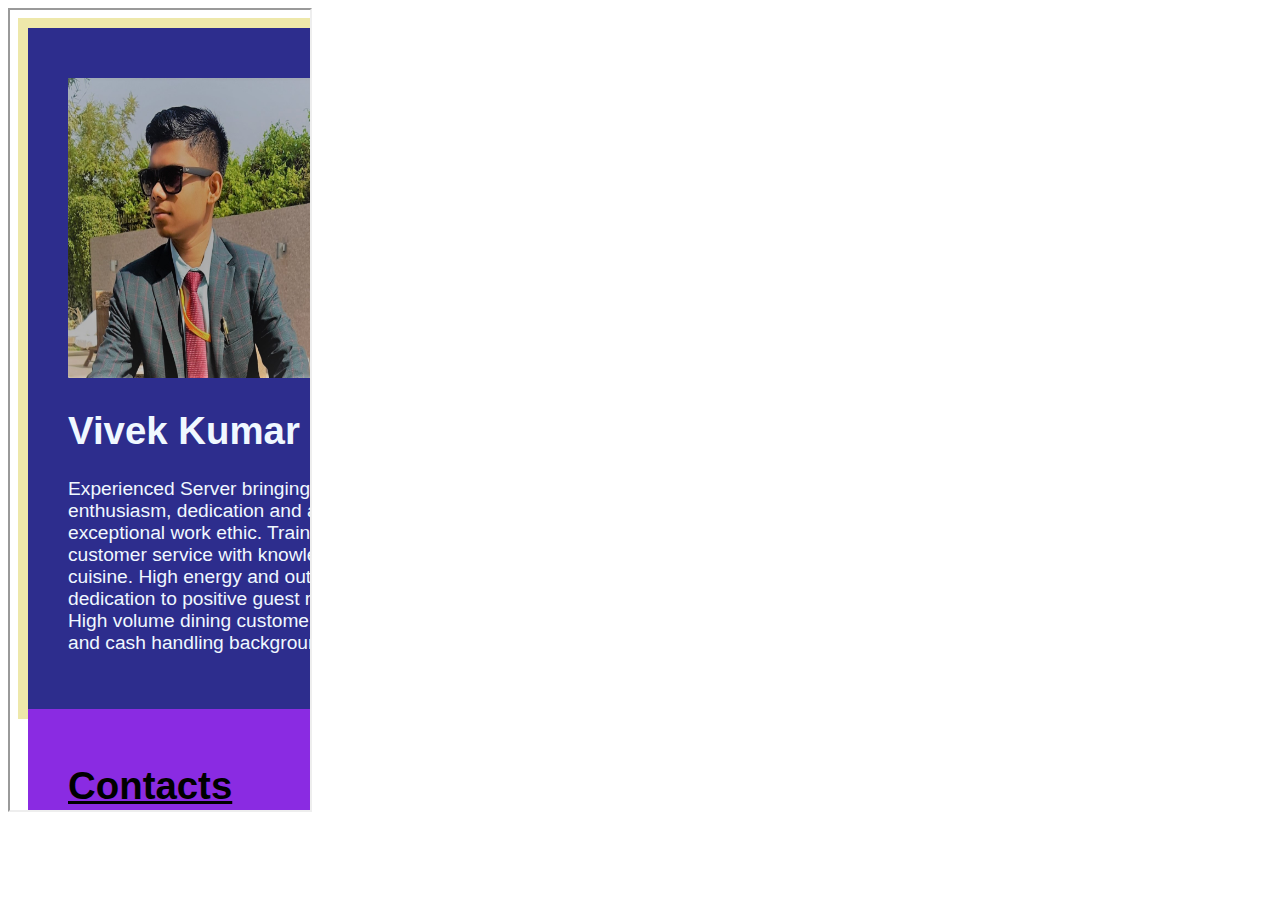
<file: Web prog tech/resume/index.html>
<!DOCTYPE html>
<html lang="en">
<head>
    <meta charset="UTF-8">
    <meta http-equiv="X-UA-Compatible" content="IE=edge">
    <meta name="viewport" content="width=device-width, initial-scale=1.0">
    <title>Home Page</title>
</head>
<body>
    <div>
        <iframe src="resume.html" frameborder="1" style="height: 800px;;"></iframe>
    </div>
</body>
</html>
</file>
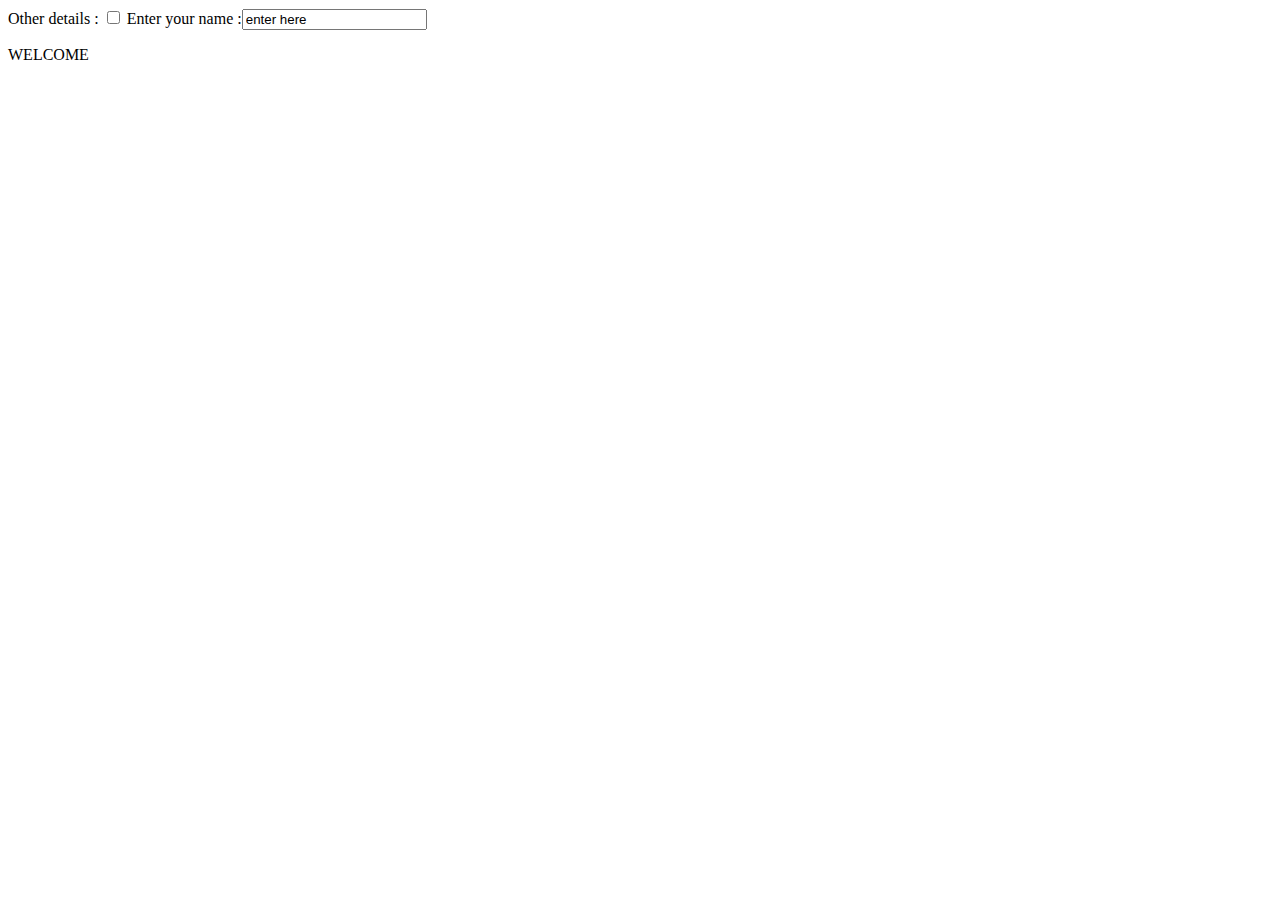
<file: Web prog tech/Day 4/dom1.html>
<html>
<head>
  <script type="text/javascript">
    function message()
    {
      console.log("message called ")
        document.getElementById("para1").innerHTML = "WELCOME  " + document.getElementById("tf").value
    }
    function enableTf()
    {
       if(document.getElementById("cb").checked==true)
          document.getElementById("tf").readOnly=false //make it editable
       else
        document.getElementById("tf").readOnly=true  //make it non editable
    }
  </script>
</head>
<body>
Other details : <input type="checkbox" id="cb" onchange="enableTf()" />
Enter your name :<input type="text" id="tf" readonly value="enter here" oninput="message()" />
<p id="para1">
  WELCOME
</p>
</body>
</html>
</file>
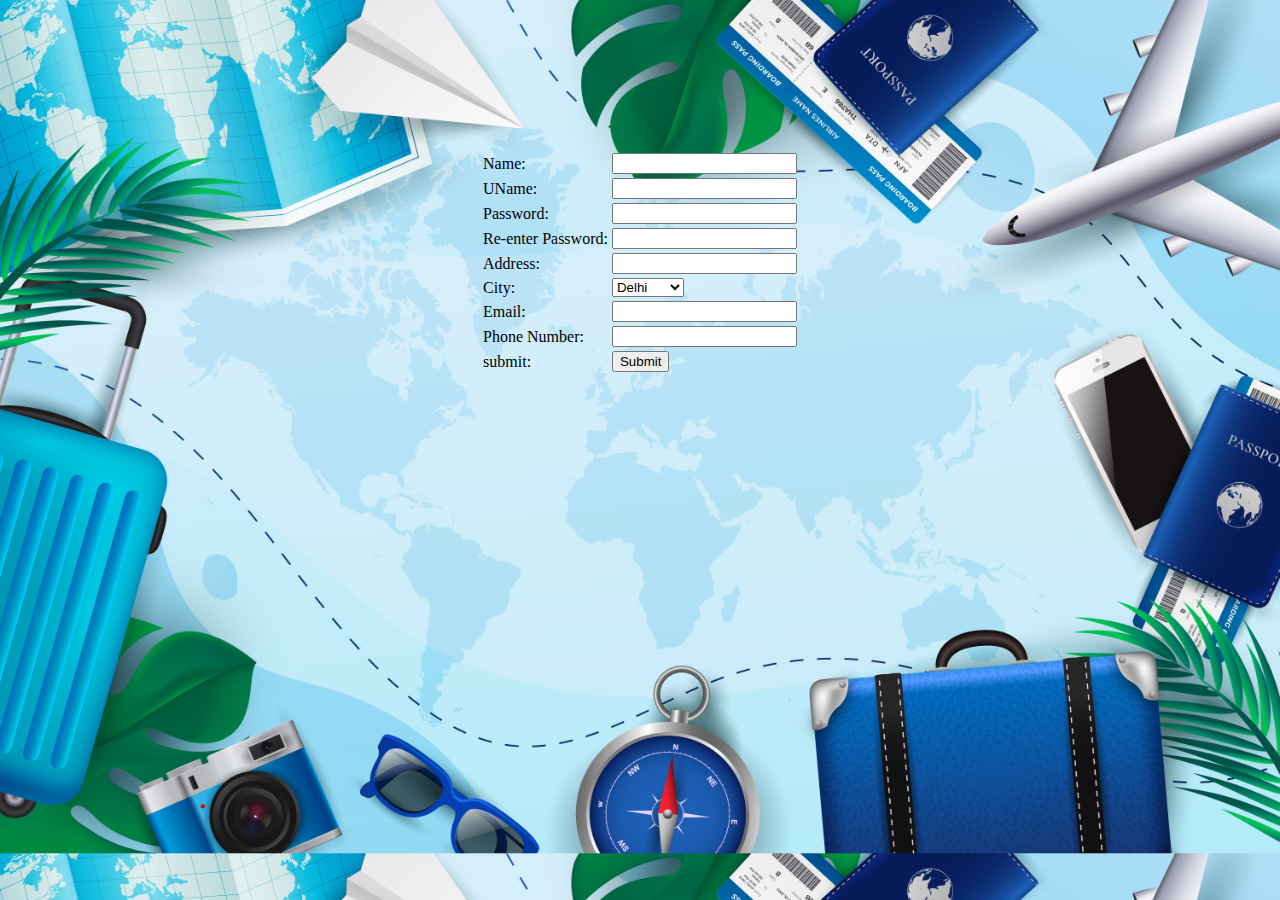
<file: Web prog tech/day-5/FormValidation.html>
<!DOCTYPE html>
<html lang="en">
<head>
    <meta charset="UTF-8">
    <meta http-equiv="X-UA-Compatible" content="IE=edge">
    <meta name="viewport" content="width=device-width, initial-scale=1.0">
    <title>Form Validation</title>
    <link rel="stylesheet" href="style.css">
</head>
<body>
    <div align="center" id="formDiv">
        <form action="">
            <table >
              <tr><td>Name:</td><td><input type="text" required pattern="[a-zA-Z]{4}"></td></tr>
              <tr><td>UName:</td><td><input type="text"></td></tr>
               <tr><td>Password: </td><td><input type="password"></td></tr>
               <tr><td>Re-enter Password: </td><td><input type="password"> </td></tr>
               <tr><td>Address: </td><td> <input type="text"> </td></tr>
               <tr><td>City: </td><td><select name="city" id="" >  
                <option value="1">Delhi</option>
                <option value="2">Mumbai</option>
                <option value="3">Chennai</option>
                <option value="4">Kolkata</option>
                
            </select> </td></tr>
               <tr><td>Email: </td><td><input type="email"> </td></tr>
               <tr><td> Phone Number: </td><td> <input type="text"> </td></tr>
               <tr><td>submit:  </td><td>  <input type="submit"> </td></tr>
            </table>
        </form>
    </div>
</body>
</html>
</file>
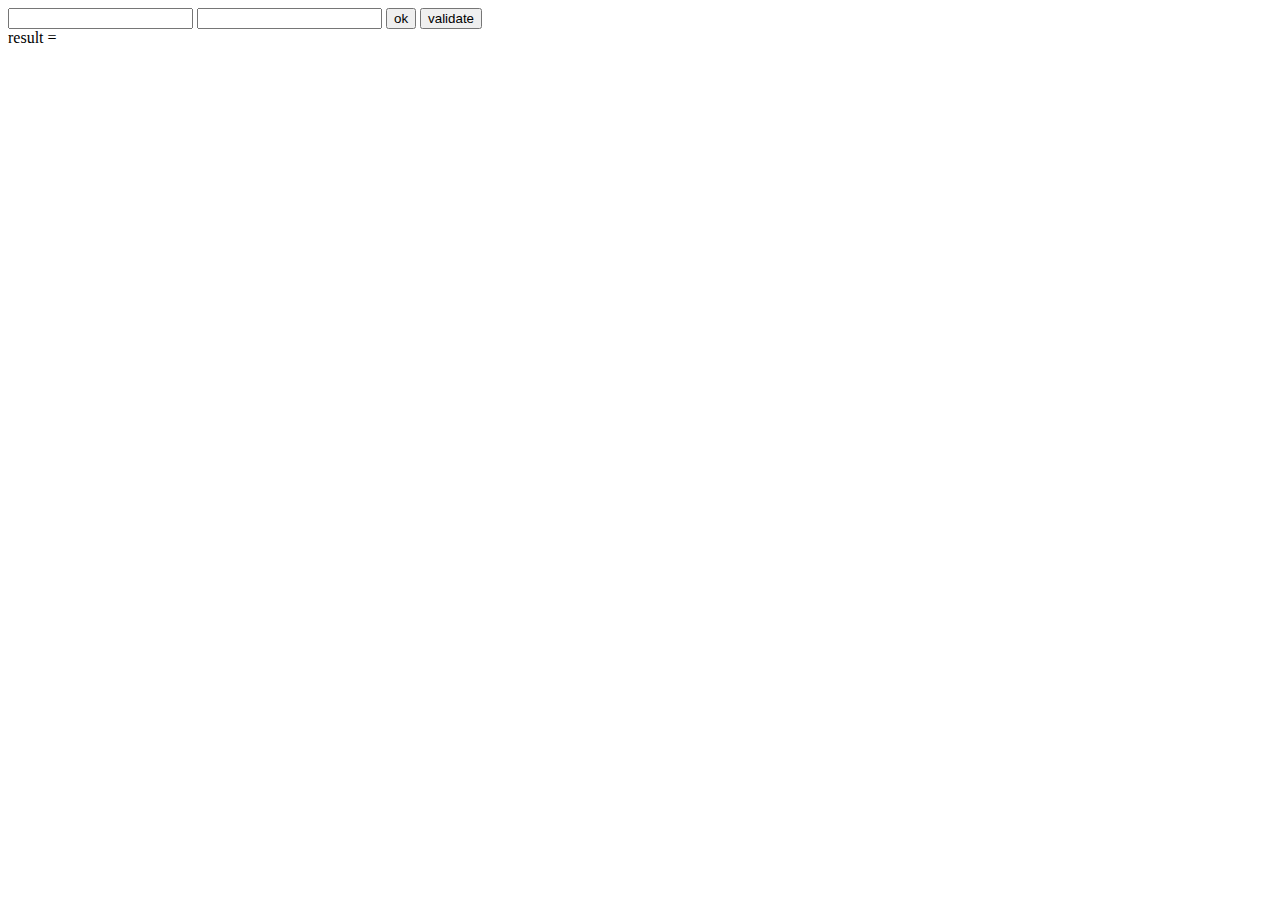
<file: Web prog tech/Day5/classex1.html>
<html>
    <head>
        <script>
            alert("Hello");
        </script>
        <script src="classjs1.js" ></script>
        <script>
        function sayHello()
        {
            alert("hello from function");
            console.log("welcome to javascript");
        }
        
        sayHello();
        </script>
        <script src="classcalculate.js">
        </script>
        <script> 
        function mycalculate()
        {
            var num1 = document.myform.num1.value;
            var num2 = document.myform.num2.value;

            var res =calculate(num1,num2,"+");
            document.getElementById("result").innerHTML="<b>"+res+"</b>"
            ;
        }
        </script>
    </head>

    <body>
        <form name="myform">
            <input type="number" name="num1" id="dtid1"  />
            <input type="number" name="num2" id="dtid2" />
            <input type="button" value="ok"  onclick="mycalculate()" />
            <input type="button" value="validate" onclick="validate()" />
            <br>
            result = <span id="result"></span>
        </form>
    </body>





</html>
</file>
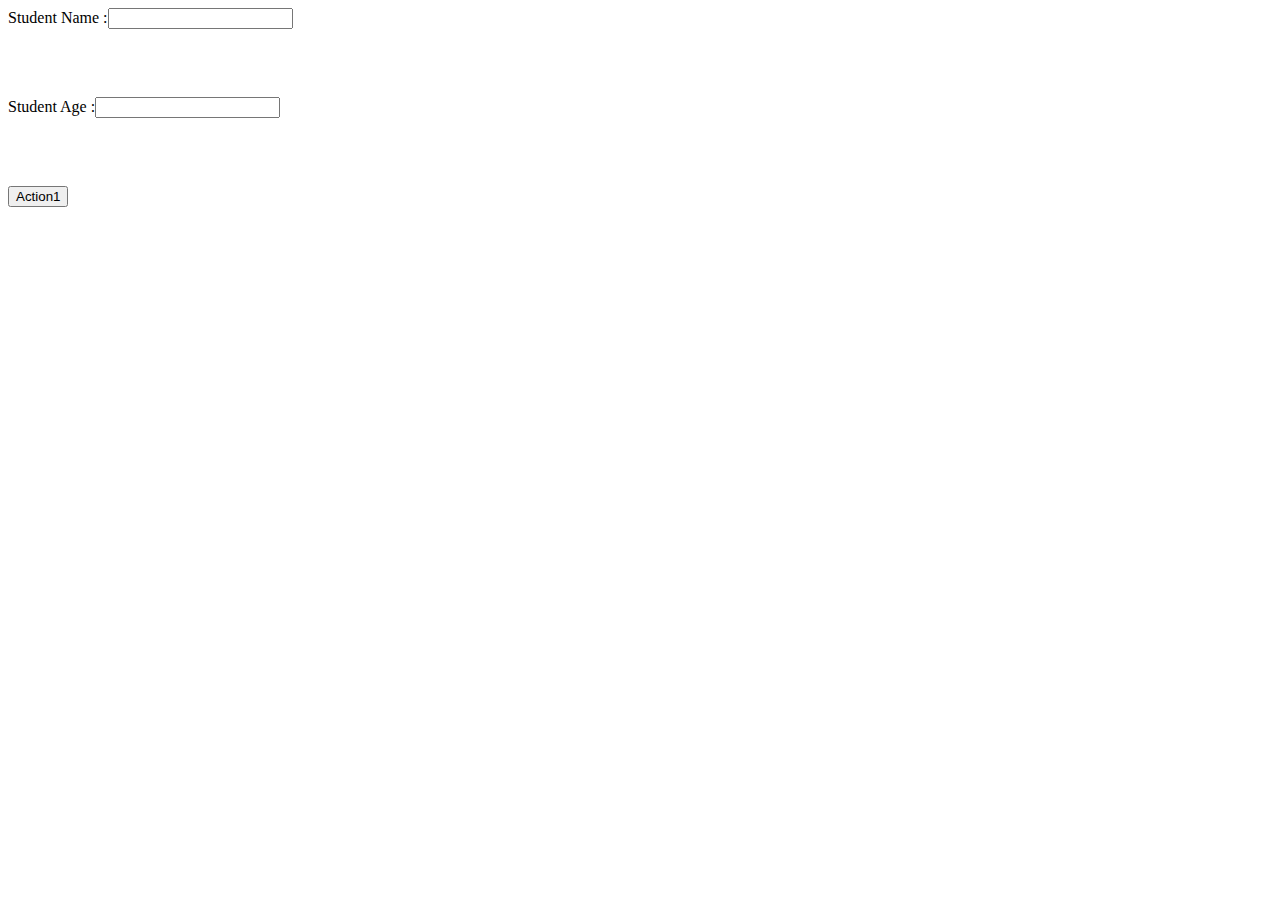
<file: Web prog tech/Day5/formvalidate4.html>
<html>
    <style>
        .errormessage
        {
            visibility: hidden;
        }
    </style>
    <script>
        function validate()
        {
            console.log("here")
    var name = document.forms["form1"]["studName"].value
            var age = document.forms["form1"]["studAge"].value
            console.log(name,age)

            if(name.trim()=="")
            {
    document.getElementsByClassName("errormessage")[0].style.visibility = 'visible'
            }
            else
            document.getElementsByClassName("errormessage")[0].style.visibility = 'hidden'
            if(age<10){
                alert("incorrect age") 
        document.getElementsByClassName("errormessage")[1].style.visibility = 'visible'
                return false;
            }
            else
            {
                document.getElementsByClassName("errormessage")[1].style.visibility = 'hidden'
                document.forms["form1"].action="one.html"
                return true;
            } 

        }

        function do2()
        {
            document.forms["form1"].action="g.html"
                document.forms["form1"].submit()
            
        }
    </script>
    <body>
        <form name="form1" onsubmit="return validate()">
            Student Name :<input type="text" name="studName" />
            <p class="errormessage">Name must be given</p>
            <br>
            Student Age :<input type="text" name="studAge" />
            <p class="errormessage">age must be more than 10</p>
            <br>
            <input type="submit"  value="Action1"> </input><br>
            

        </form>
    </body>
</html>
</file>
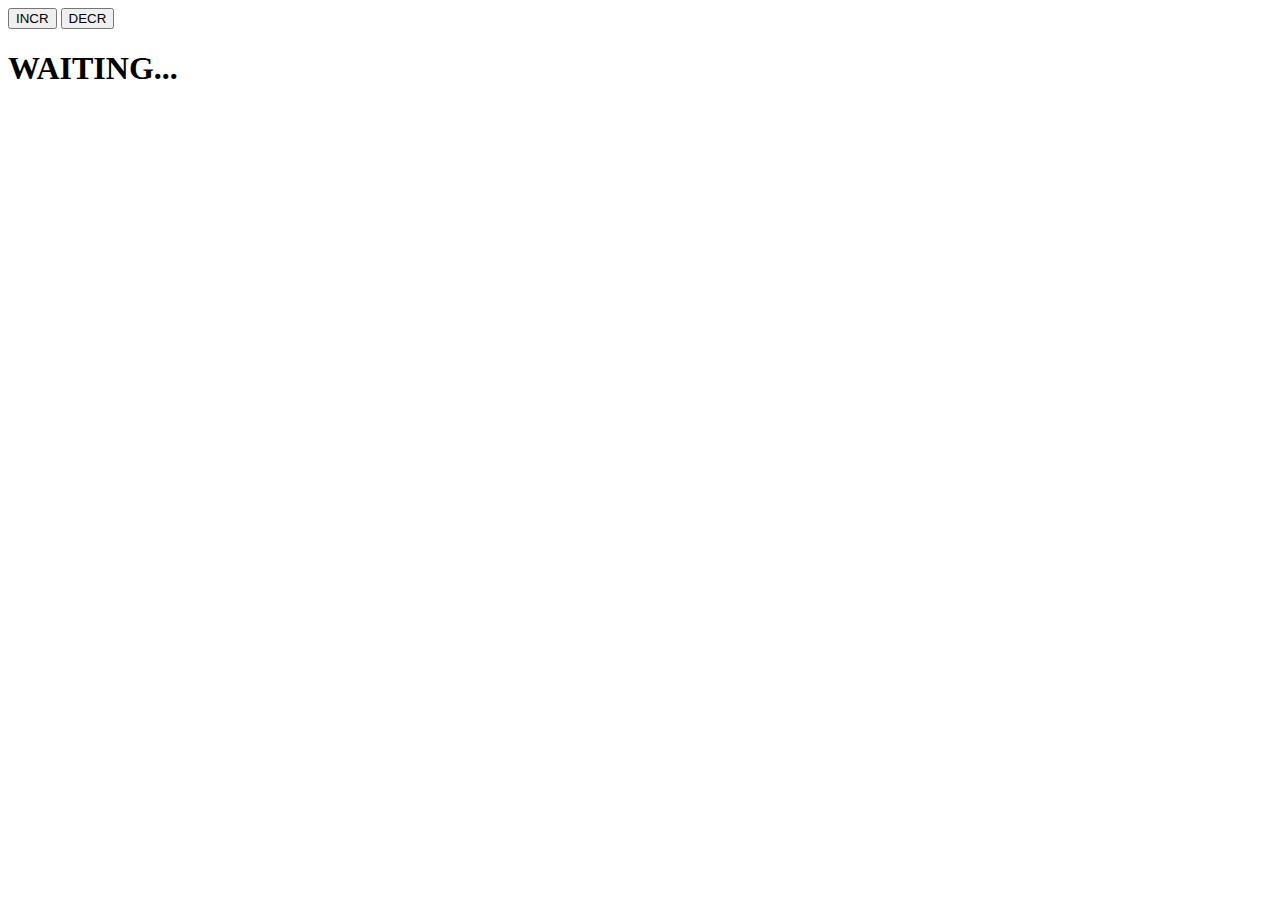
<file: Web prog tech/JavaScrpit/Event-INC-DEC.html>
<!DOCTYPE html>
<html lang="en">
<head>
    <meta charset="UTF-8">
    <meta http-equiv="X-UA-Compatible" content="IE=edge">
    <meta name="viewport" content="width=device-width, initial-scale=1.0">
    <title>Event Handler</title>
    <script>
        function handler1(){
            let currentValue=document.getElementById("p1").innerText
            if(currentValue=="WAITING..."){
                currentValue=0
            }
            else{
                currentValue=parseInt(currentValue)+1
            }
            document.getElementById("p1").innerText=currentValue

        }

        function handler2(){
            let currentValue=document.getElementById("p1").innerText
            if(currentValue!=0){
                
            
            
                currentValue=parseInt(currentValue)-1
            }
            document.getElementById("p1").innerText=currentValue

        }



    </script>
</head>
<body>
    <div>
       <button onclick="handler1()">INCR</button>
       <button onclick="handler2()">DECR</button>
       <h1 id="p1">
        WAITING...
       </h1>

       

    </div>

</body>
</html>
</file>
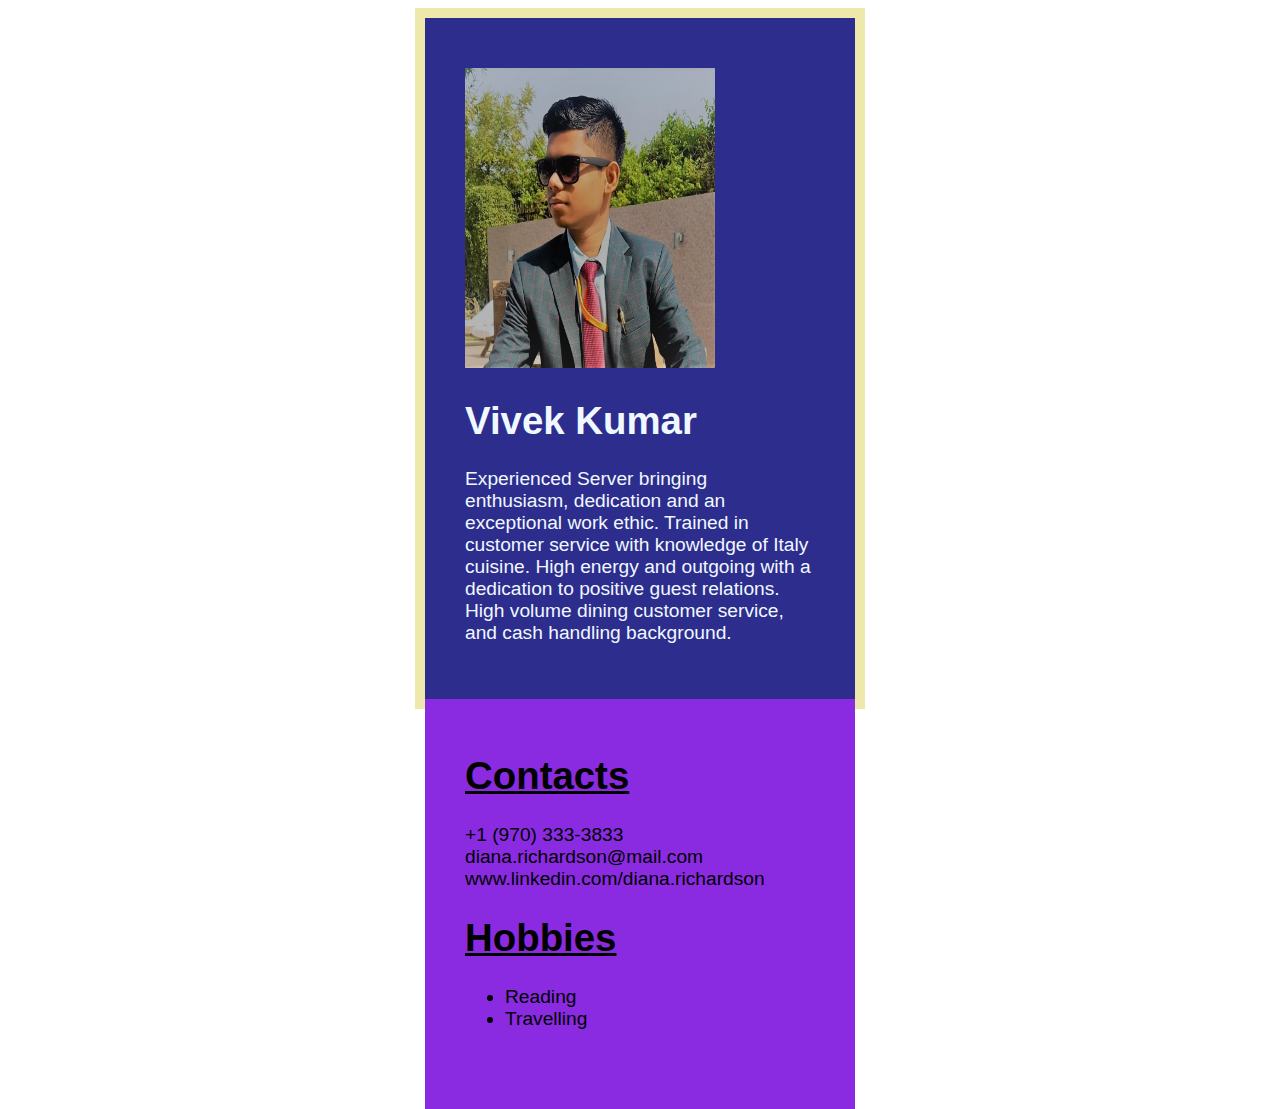
<file: Web prog tech/resume/resume.html>
<!DOCTYPE html>
<html lang="en">
<head>
    <meta charset="UTF-8">
    <meta http-equiv="X-UA-Compatible" content="IE=edge">
    <meta name="viewport" content="width=device-width, initial-scale=1.0">
    <title>Resume</title>
    <link rel="stylesheet" href="resume.css">
</head>
<body>
   <div class="mainDiv">
    <div class="leftDiv">
        <div class="info">
            <img src="vk.jpg" alt="image" style="height: 300px; width: 250px; border-radius: 1px;">
            <h1>Vivek 
                Kumar
                </h1>
            <p>
                Experienced Server bringing enthusiasm, dedication and an exceptional work ethic. Trained in customer service with knowledge of Italy cuisine. High energy and outgoing with a dedication to positive guest relations. High volume dining customer service, and cash handling background.
            </p>

        </div>
        <div class="bottonDiv">
          <h1 style="text-decoration: underline;">
            <b>Contacts</b>
          </h1>
          <p>
            +1 (970) 333-3833 <br>
              diana.richardson@mail.com <br>
               www.linkedin.com/diana.richardson

          </p>

          <h1 style="text-decoration: underline;">
            <b>Hobbies</b>

           </h1>
           <ul>
            <li>
               Reading 
            </li>
            <li>
                Travelling
            </li>
           </ul>
        </div>
    </div>
    <div class="sideDiv">
              <table>
                <thead>Highlights</thead>
                <td>
                    <tr>
                        •	Works well under pressure <br>
                        •	Exceptional interpersonal skills <br>
                        •	Trained in liquor, wine, and food service <br>
                        •	Master of sales techniques <br>
                        •	Highly responsible and reliable <br>
                        •	Food Ingredients expert 

                    </tr>
                </td>
                <thead>Experience</thead>

                <thead>Education</thead>
              </table>
        
        

    </div>



   </div>
</body>
</html>
</file>
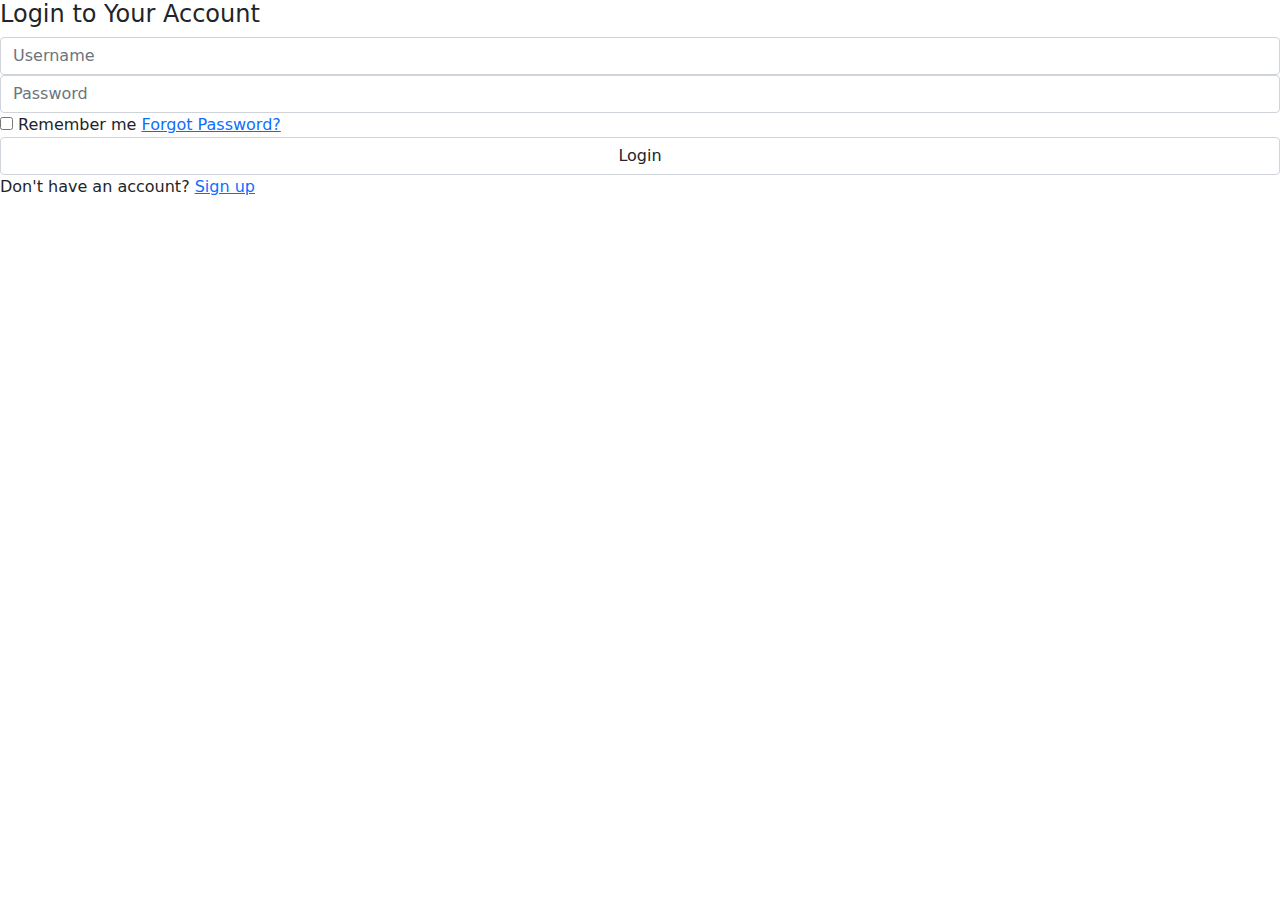
<file: Web prog tech/Profile Card (Slididing Down)/PG-DAC/Cdac lab exam papers/exam-papers/wpt/WPT-set-1/AWP1_B1/question1.html>
<!DOCTYPE html>
<html lang="en">

<head>
    <meta charset="utf-8">
    <meta http-equiv="X-UA-Compatible" content="IE=edge">
    <meta name="viewport" content="width=device-width, initial-scale=1">
    <link href="css/bootstrap.min.css" rel="stylesheet">
    <style>
        /* Write your CSS here */
    </style>
</head>

<body>
    <div>
        <div>
            <div>
                <form action="" method="post">
                    <h4>Login to Your Account</h4>
                    <div>
                        <input class="form-control" type="text" placeholder="Username" required="required">
                    </div>
                    <div>
                        <input class="form-control" type="password" placeholder="Password" required="required">
                    </div>
                    <div>
                        <label><input type="checkbox"> Remember me</label>
                        <a href="#">Forgot Password?</a>
                    </div>
                    <input type="submit" class="form-control" value="Login">
                </form>
                <div >Don't have an account? <a href="#">Sign
                        up</a></div>
            </div>
        </div>
    </div>
    <script src="js/jquery.min.js"></script>
    <script src="js/bootstrap.min.js"></script>
</body>

</html>
</file>
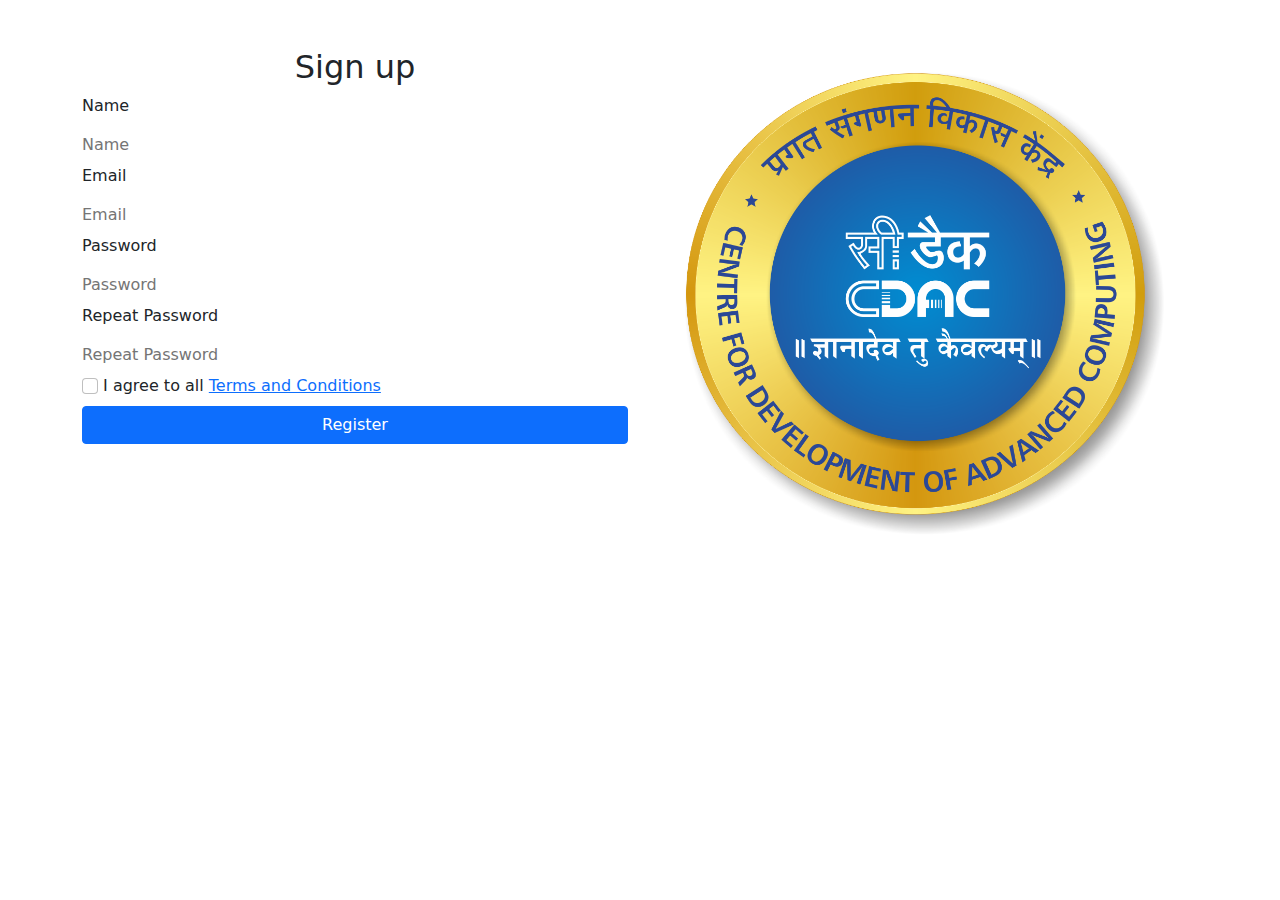
<file: Web prog tech/Profile Card (Slididing Down)/PG-DAC/Cdac lab exam papers/exam-papers/wpt/WPT-set-2/AWP1_B2/question1.html>
<!DOCTYPE html>
<html lang="en">

<head>
    <meta charset="utf-8">
    <meta http-equiv="X-UA-Compatible" content="IE=edge">
    <meta name="viewport" content="width=device-width, initial-scale=1">
    <link href="css/bootstrap.min.css" rel="stylesheet">
    <style>

    </style>
</head>

<body>
    <div class="container">
        <div class="row mt-5">
            <div class="col-md-6">
                <p class=" text-center h2">Sign up</p>
                <form action="" method="post">
                    <div>
                        <label class="form-label">Name</label>
                        <input class="form-control-plaintext" type="text" placeholder="Name" required="required">
                    </div>
                    <div>
                        <label class="form-label">Email</label>
                        <input class="form-control-plaintext" type="email" placeholder="Email" required="required">
                    </div>
                    <div>
                        <label class="form-label">Password</label>
                        <input class="form-control-plaintext" type="password" placeholder="Password" required="required">
                    </div>
                    <div>
                        <label class="form-label">Repeat Password</label>
                        <input class="form-control-plaintext" type="password" placeholder="Repeat Password" required="required">
                    </div>
                    <div>
                        <label class="form-label"><input type="checkbox" class="form-check-input"> I agree to all</label>
                        <a href="#">Terms and Conditions</a>
                    </div>
                    <input type="submit" class="btn btn-primary w-100" value="Register">
                </form>
            </div>
            <div class="col-md-6">
                <img src="img/cdac.png" class="img-fluid" alt="CDAC logo">
            </div>
        </div>
    </div>
    <script src="js/jquery.min.js"></script>
    <script src="js/bootstrap.min.js"></script>
</body>

</html>
</file>
<file: Web prog tech/day-5/style.css>
#formDiv{
    margin: 130px;
    padding: 20px;
    background-color:azure transparent;
    

}

body{
    background-color: aqua;
    background-image: url("imgageta.jpg");
    background-size: cover;
    
}
</file>
<file: Web prog tech/resume/resume.css>
.mainDiv{
    margin: auto;
    width: 10%;
    padding: 10px;background-color:palegoldenrod; height: fit-content; width: fit-content;
}

.info{
    width: 350px;
    height: auto;
    text-align: left;
    padding: 50px 40px 35px;
    font-size: larger;
    font-family: 'Segoe UI', Tahoma, Geneva, Verdana, sans-serif;
    color: aliceblue;
    background-color: rgb(45, 45, 141);
    
}

.bottonDiv{
    background-color: blueviolet;
    width: 350px;
    height: auto;
    position: absolute;
    text-align: left;
    padding: 30px 40px 60px;
    font-size: larger;
    font-family: 'Segoe UI', Tahoma, Geneva, Verdana, sans-serif;
    
}

.sideDiv{
    background-color: blueviolet;
    width: 350px;
    height: auto;
    float: left;
    text-align: left;
    padding: 30px 40px 60px;
    font-size: larger;
    font-family: 'Segoe UI', Tahoma, Geneva, Verdana, sans-serif;
}
</file>
